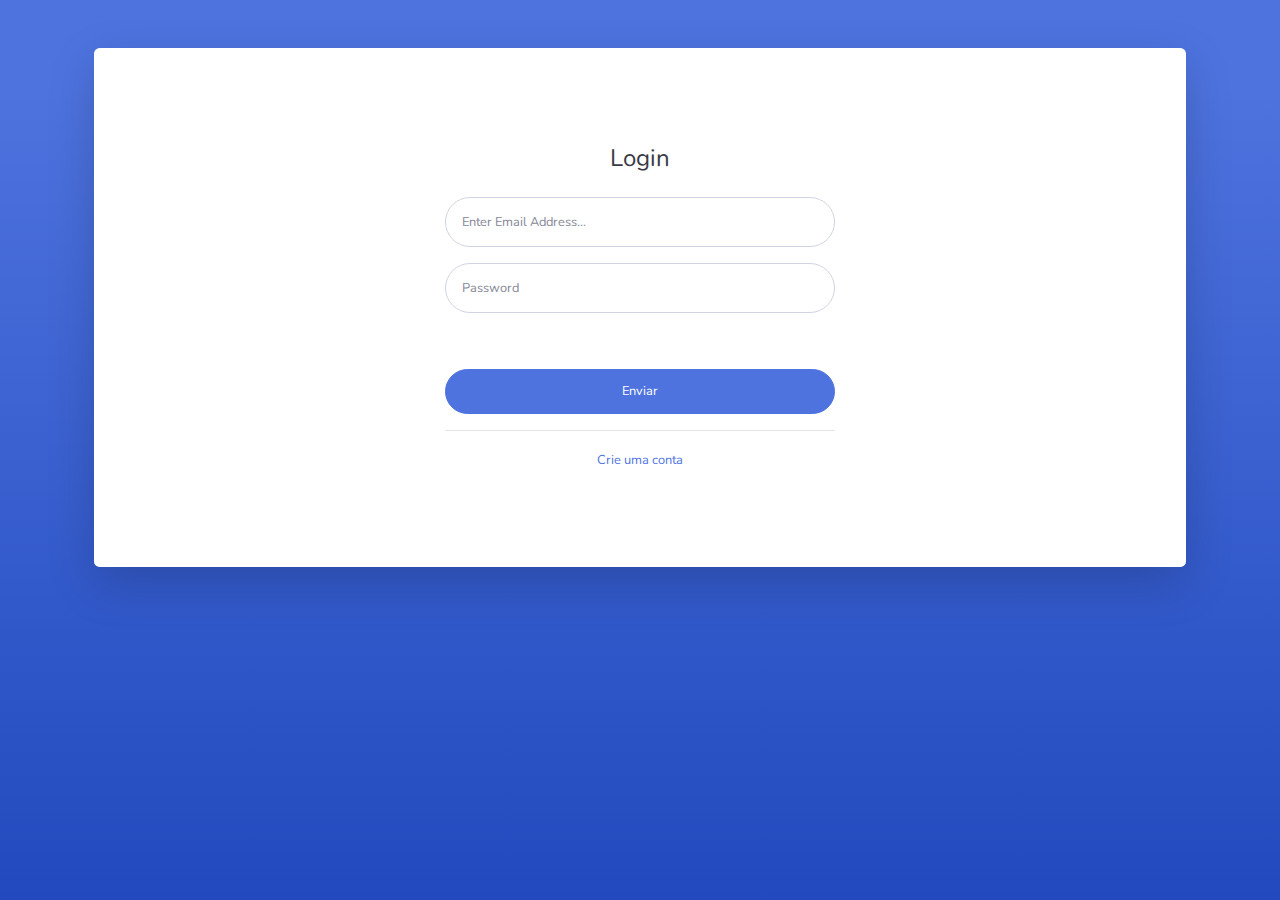
<file: index.html>
<!DOCTYPE html>
<html lang="en">

<head>
    <meta charset="utf-8">
    <meta http-equiv="X-UA-Compatible" content="IE=edge">
    <meta name="viewport" content="width=device-width, initial-scale=1, shrink-to-fit=no">
    <meta name="description" content="">
    <meta name="author" content="">

    <title>SB Admin 2 - Dashboard</title>

    <!-- Custom fonts for this template-->
    <link href="vendor/fontawesome-free/css/all.min.css" rel="stylesheet" type="text/css">
    <link
        href="https://fonts.googleapis.com/css?family=Nunito:200,200i,300,300i,400,400i,600,600i,700,700i,800,800i,900,900i"
        rel="stylesheet">

    <!-- Custom styles for this template-->
    <link href="css/sb-admin-2.css" rel="stylesheet">

</head>

<body id="page-top">

    <!-- Page Wrapper -->
    <div id="wrapper">

        <!-- Sidebar -->
        <ul class="navbar-nav bg-gradient-primary sidebar sidebar-dark accordion" id="accordionSidebar">

            <!-- Sidebar - Brand -->
            <a class="sidebar-brand d-flex align-items-center justify-content-center" href="index.html">
                <div class="sidebar-brand-text mx-3">JDREL</div>
            </a>

            <!-- Divider -->
            <hr class="sidebar-divider my-0">

            <!-- Nav Item - Dashboard -->
            <li class="nav-item active">
                <a class="nav-link" href="index.html">
                    <i class="fas fa-fw fa-tachometer-alt"></i>
                    <span>Dashboard</span></a>
            </li>

            <li class="nav-item ">
                <a class="nav-link" href="cep.html">
                    <i class="fas fa-fw fa-tachometer-alt"></i>
                    <span>CEP's</span></a>
            </li>

            <li class="nav-item ">
                <a class="nav-link" href="user.html">
                    <i class="fas fa-fw fa-tachometer-alt"></i>
                    <span>Usuários</span></a>
            </li>

            <!-- Divider -->
            <hr class="sidebar-divider d-none d-md-block">

            <!-- Sidebar Toggler (Sidebar) -->
            <div class="text-center d-none d-md-inline">
                <button class="rounded-circle border-0" id="sidebarToggle"></button>
            </div>

            <!-- Sidebar Message -->


        </ul>
        <!-- End of Sidebar -->

        <!-- Content Wrapper -->
        <div id="content-wrapper" class="d-flex flex-column">

            <!-- Main Content -->
            <div id="content">

                <!-- Topbar -->
                <nav class="navbar navbar-expand navbar-light bg-white topbar mb-4 static-top shadow">

                    <!-- Sidebar Toggle (Topbar) -->
                    <button id="sidebarToggleTop" class="btn btn-link d-md-none rounded-circle mr-3">
                        <i class="fa fa-bars"></i>
                    </button>

                    <!-- Topbar Navbar -->
                    <ul class="navbar-nav ml-auto">

                        <!-- Nav Item - Search Dropdown (Visible Only XS) -->
                        <li class="nav-item dropdown no-arrow d-sm-none">
                            <a class="nav-link dropdown-toggle" href="#" id="searchDropdown" role="button"
                                data-toggle="dropdown" aria-haspopup="true" aria-expanded="false">
                                <i class="fas fa-search fa-fw"></i>
                            </a>
                            <!-- Dropdown - Messages -->
                            <div class="dropdown-menu dropdown-menu-right p-3 shadow animated--grow-in"
                                aria-labelledby="searchDropdown">
                                <form class="form-inline mr-auto w-100 navbar-search">
                                    <div class="input-group">
                                        <input type="text" class="form-control bg-light border-0 small"
                                            placeholder="Search for..." aria-label="Search"
                                            aria-describedby="basic-addon2">
                                        <div class="input-group-append">
                                            <button class="btn btn-primary" type="button">
                                                <i class="fas fa-search fa-sm"></i>
                                            </button>
                                        </div>
                                    </div>
                                </form>
                            </div>
                        </li>

                        <div class="topbar-divider d-none d-sm-block"></div>

                        <!-- Nav Item - User Information -->
                        <li class="nav-item dropdown no-arrow">
                            <a class="nav-link dropdown-toggle" href="#" id="userDropdown" role="button"
                                data-toggle="dropdown" aria-haspopup="true" aria-expanded="false">
                                <span id="userName" class="mr-2 d-none d-lg-inline text-gray-600 small">Douglas
                                    McGee</span>
                                <img class="img-profile rounded-circle" src="img/undraw_profile.svg">
                            </a>
                            <!-- Dropdown - User Information -->
                            <div class="dropdown-menu dropdown-menu-right shadow animated--grow-in"
                                aria-labelledby="userDropdown">
                                <a class="dropdown-item" href="#" data-toggle="modal" data-target="#logoutModal">
                                    <i class="fas fa-sign-out-alt fa-sm fa-fw mr-2 text-gray-400"></i>
                                    Logout
                                </a>
                            </div>
                        </li>
                    </ul>

                </nav>
                <!-- End of Topbar -->

                <!-- Begin Page Content -->
                <div class="container-fluid">
                    <!-- Content Row -->
                    <div class="row justify-content-center">
                        <!-- Earnings (Monthly) Card Example -->
                        <div class="col-xl-3 col-md-6 mb-4">
                            <div class="card border-left-primary shadow h-100 py-2">
                                <div class="card-body">
                                    <div class="row no-gutters align-items-center">
                                        <div class="col mr-2">
                                            <div class="text-xs font-weight-bold text-primary text-uppercase mb-1">
                                                CEPs na base</div>
                                            <div id="cepTotalBase" class="h5 mb-0 font-weight-bold text-gray-800">--
                                            </div>
                                        </div>
                                        <div class="col-auto">
                                            <i class="fas fa-angle-up fa-2x text-gray-300"></i>
                                        </div>
                                    </div>
                                </div>
                            </div>
                        </div>
                        <div class="col-xl-3 col-md-6 mb-4">
                            <div class="card border-left-primary shadow h-100 py-2">
                                <div class="card-body">
                                    <div class="row no-gutters align-items-center">
                                        <div class="col mr-2">
                                            <div class="text-xs font-weight-bold text-primary text-uppercase mb-1">
                                                Usuários na base</div>
                                            <div id="userTotalBase" class="h5 mb-0 font-weight-bold text-gray-800">--
                                            </div>
                                        </div>
                                        <div class="col-auto">
                                            <i class="fas fa-angle-up fa-2x text-gray-300"></i>
                                        </div>
                                    </div>
                                </div>
                            </div>
                        </div>
                    </div>

                    <div class="row justify-content-center">
                        <div class="col-xl-6">
                            <div class="card shadow p-3">
                                <div class="row justify-content-center">
                                    <div class="col-8 mb-4">
                                        <div class=" font-weight-bold text-primary text-uppercase mb-2">
                                            Buscar CEP</div>
                                        <form class="form-inline mr-auto w-100 navbar-search">
                                            <div class="input-group" style="width: 100%;">
                                                <input id="searchCepInput" type="number" max="8" min="8" class="form-control bg-light border-0 "
                                                    placeholder="00000000" aria-label=""
                                                    aria-describedby="basic-addon2">
                                                <div class="input-group-append">
                                                    <button id="searchCepBtn" class="btn btn-primary" type="button"> <i
                                                            class="fas fa-search fa-sm"></i></button>
                                                </div>
                                            </div>
                                        </form>
                                    </div>
                                    <div class="col-8" id="cepResult">
                                        <ul class="card-list">
                                            <li id="cepList"><span>CEP:</span> </li>
                                            <li id="logradouroList"><span>Logradouro:</span> </li>
                                            <li id="complementoList"><span>Complemento:</span> </li>
                                            <li id="bairroList"><span>Bairro:</span> </li>
                                            <li id="localidadeList"><span>Localidade:</span> </li>
                                            <li id="ufList"><span>UF:</span> </li>
                                            <li id="ibgeList"><span>IBGE:</span> </li>
                                            <li id="giaList"><span>GIA:</span> </li>
                                            <li id="dddList"><span>DDD:</span> </li>
                                            <li id="siafiList"><span>SIAFI:</span> </li>
                                        </ul>
                                    </div>
                                </div>

                            </div>
                        </div>
                    </div>

                </div>
                <!-- /.container-fluid -->

            </div>
            <!-- End of Main Content -->

        </div>
        <!-- End of Content Wrapper -->

    </div>
    <!-- End of Page Wrapper -->

    <!-- Scroll to Top Button-->
    <a class="scroll-to-top rounded" href="#page-top">
        <i class="fas fa-angle-up"></i>
    </a>

    <!-- Logout Modal-->
    <div class="modal fade" id="logoutModal" tabindex="-1" role="dialog" aria-labelledby="exampleModalLabel"
        aria-hidden="true">
        <div class="modal-dialog" role="document">
            <div class="modal-content">
                <div class="modal-header">
                    <h5 class="modal-title" id="exampleModalLabel">Ready to Leave?</h5>
                    <button class="close" type="button" data-dismiss="modal" aria-label="Close">
                        <span aria-hidden="true">×</span>
                    </button>
                </div>
                <div class="modal-body">Select "Logout" below if you are ready to end your current session.</div>
                <div class="modal-footer">
                    <button class="btn btn-secondary" type="button" data-dismiss="modal">Cancel</button>
                    <a id="logout" class="btn btn-primary">Logout</a>
                </div>
            </div>
        </div>
    </div>

    <!-- Bootstrap core JavaScript-->
    <script src="vendor/jquery/jquery.min.js"></script>
    <script src="vendor/bootstrap/js/bootstrap.bundle.min.js"></script>

    <script src="vendor/jquery/jquery.cookie.js"></script>

    <!-- Core plugin JavaScript-->
    <script src="vendor/jquery-easing/jquery.easing.min.js"></script>

    <!-- Custom scripts for all pages-->
    <script src="js/sb-admin-2.min.js"></script>

    <!-- Page level plugins -->
    <script src="vendor/chart.js/Chart.min.js"></script>

    <script src="js/auth.js"></script>
    <script src="js/index.js"></script>
    <script src="js/main.js"></script>

</body>

</html>
</file>
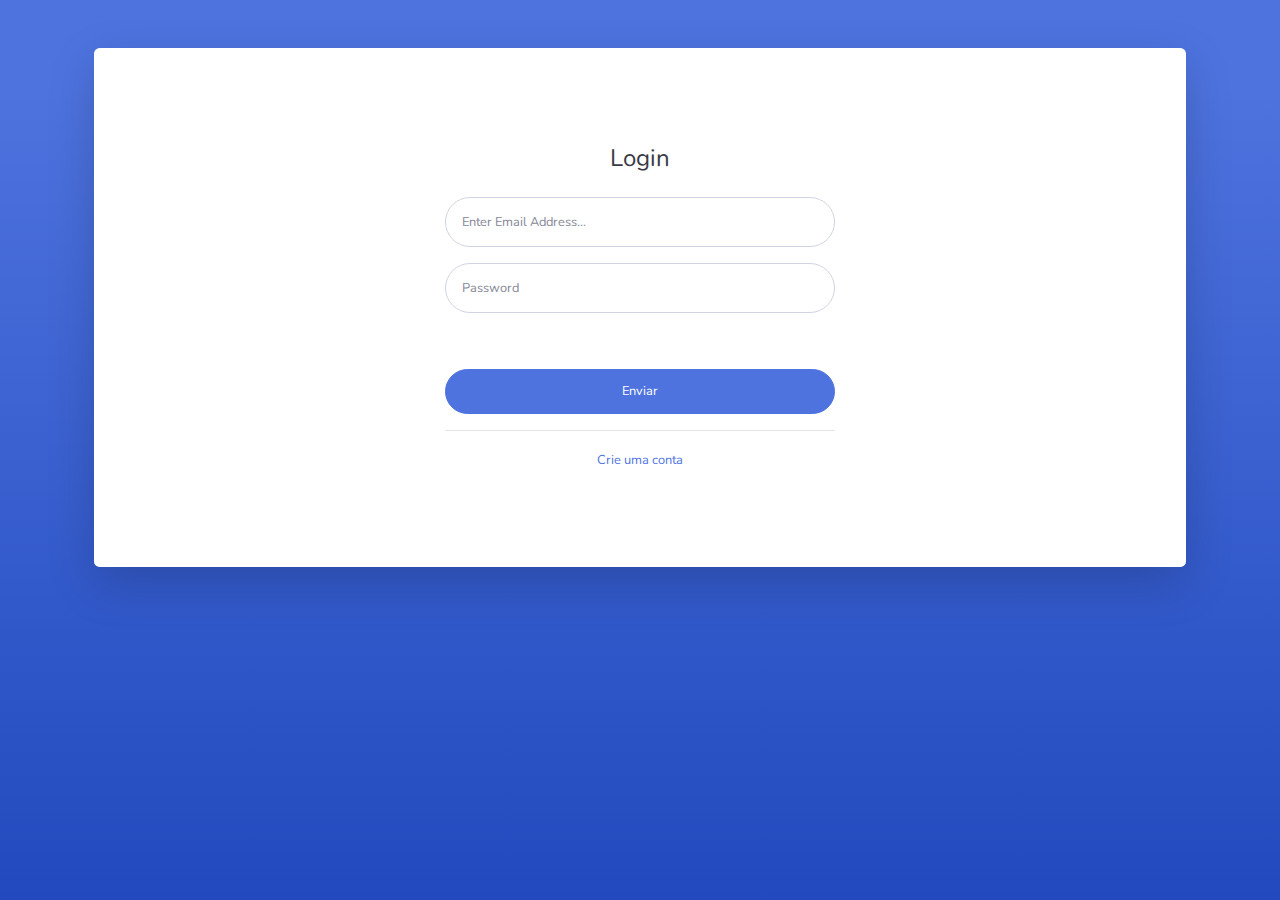
<file: cep.html>
<!DOCTYPE html>
<html lang="en">

<head>
    <meta charset="utf-8">
    <meta http-equiv="X-UA-Compatible" content="IE=edge">
    <meta name="viewport" content="width=device-width, initial-scale=1, shrink-to-fit=no">
    <meta name="description" content="">
    <meta name="author" content="">

    <title>SB Admin 2 - Dashboard</title>

    <!-- Custom fonts for this template-->
    <link href="vendor/fontawesome-free/css/all.min.css" rel="stylesheet" type="text/css">
    <link
        href="https://fonts.googleapis.com/css?family=Nunito:200,200i,300,300i,400,400i,600,600i,700,700i,800,800i,900,900i"
        rel="stylesheet">

    <!-- Custom styles for this template-->
    <link href="css/sb-admin-2.css" rel="stylesheet">
    <link href="vendor/datatables/dataTables.bootstrap4.min.css" rel="stylesheet">

</head>

<body id="page-top">

    <!-- Page Wrapper -->
    <div id="wrapper">

        <!-- Sidebar -->
        <ul class="navbar-nav bg-gradient-primary sidebar sidebar-dark accordion" id="accordionSidebar">

            <!-- Sidebar - Brand -->
            <a class="sidebar-brand d-flex align-items-center justify-content-center" href="index.html">
                <div class="sidebar-brand-text mx-3">JDREL</div>
            </a>

            <!-- Divider -->
            <hr class="sidebar-divider my-0">

            <!-- Nav Item - Dashboard -->
            <li class="nav-item">
                <a class="nav-link" href="index.html">
                    <i class="fas fa-fw fa-tachometer-alt"></i>
                    <span>Dashboard</span></a>
            </li>

            <li class="nav-item active">
                <a class="nav-link" href="cep.html">
                    <i class="fas fa-fw fa-tachometer-alt"></i>
                    <span>CEP's</span></a>
            </li>

            <li class="nav-item">
                <a class="nav-link" href="user.html">
                    <i class="fas fa-fw fa-tachometer-alt"></i>
                    <span>Usuários</span></a>
            </li>

            <!-- Divider -->
            <hr class="sidebar-divider d-none d-md-block">

            <!-- Sidebar Toggler (Sidebar) -->
            <div class="text-center d-none d-md-inline">
                <button class="rounded-circle border-0" id="sidebarToggle"></button>
            </div>

            <!-- Sidebar Message -->


        </ul>
        <!-- End of Sidebar -->

        <!-- Content Wrapper -->
        <div id="content-wrapper" class="d-flex flex-column">

            <!-- Main Content -->
            <div id="content">

                <!-- Topbar -->
                <nav class="navbar navbar-expand navbar-light bg-white topbar mb-4 static-top shadow">

                    <!-- Sidebar Toggle (Topbar) -->
                    <button id="sidebarToggleTop" class="btn btn-link d-md-none rounded-circle mr-3">
                        <i class="fa fa-bars"></i>
                    </button>

                    <!-- Topbar Navbar -->
                    <ul class="navbar-nav ml-auto">

                        <!-- Nav Item - Search Dropdown (Visible Only XS) -->
                        <li class="nav-item dropdown no-arrow d-sm-none">
                            <a class="nav-link dropdown-toggle" href="#" id="searchDropdown" role="button"
                                data-toggle="dropdown" aria-haspopup="true" aria-expanded="false">
                                <i class="fas fa-search fa-fw"></i>
                            </a>
                            <!-- Dropdown - Messages -->
                            <div class="dropdown-menu dropdown-menu-right p-3 shadow animated--grow-in"
                                aria-labelledby="searchDropdown">
                                <form class="form-inline mr-auto w-100 navbar-search">
                                    <div class="input-group">
                                        <input type="text" class="form-control bg-light border-0 small"
                                            placeholder="Search for..." aria-label="Search"
                                            aria-describedby="basic-addon2">
                                        <div class="input-group-append">
                                            <button class="btn btn-primary" type="button">
                                                <i class="fas fa-search fa-sm"></i>
                                            </button>
                                        </div>
                                    </div>
                                </form>
                            </div>
                        </li>

                        <div class="topbar-divider d-none d-sm-block"></div>

                        <!-- Nav Item - User Information -->
                        <li class="nav-item dropdown no-arrow">
                            <a class="nav-link dropdown-toggle" href="#" id="userDropdown" role="button"
                                data-toggle="dropdown" aria-haspopup="true" aria-expanded="false">
                                <span id="userName" class="mr-2 d-none d-lg-inline text-gray-600 small">Douglas
                                    McGee</span>
                                <img class="img-profile rounded-circle" src="img/undraw_profile.svg">
                            </a>
                            <!-- Dropdown - User Information -->
                            <div class="dropdown-menu dropdown-menu-right shadow animated--grow-in"
                                aria-labelledby="userDropdown">
                                <a class="dropdown-item" href="#" data-toggle="modal" data-target="#logoutModal">
                                    <i class="fas fa-sign-out-alt fa-sm fa-fw mr-2 text-gray-400"></i>
                                    Logout
                                </a>
                            </div>
                        </li>
                    </ul>

                </nav>
                <!-- End of Topbar -->

                <div class="container-fluid">

                    <!-- DataTales Example -->
                    <div class="card shadow mb-4">
                        <div class="card-header py-3">
                            <h6 class="m-0 font-weight-bold text-primary">CEP</h6>
                        </div>
                        <div class="card-body">
                            <div class="table-responsive">
                                <table class="table table-bordered" id="dataTable" width="100%" cellspacing="0">
                                    <thead>
                                        <tr>
                                            <th>cep</th>
                                            <th>Logradouro</th>
                                            <th>Complemento</th>
                                            <th>Bairro</th>
                                            <th>Localidade</th>
                                            <th>UF</th>
                                            <th>IBGE</th>
                                            <th>DDD</th>
                                            <th>GIA</th>
                                            <th>SIAFI</th>
                                        </tr>
                                    </thead>
                                    <tfoot>
                                        <tr>
                                            <th>cep</th>
                                            <th>Logradouro</th>
                                            <th>Complemento</th>
                                            <th>Bairro</th>
                                            <th>Localidade</th>
                                            <th>UF</th>
                                            <th>IBGE</th>
                                            <th>DDD</th>
                                            <th>GIA</th>
                                            <th>SIAFI</th>
                                        </tr>
                                    </tfoot>
                                    <tbody>
                                    </tbody>
                                </table>
                            </div>
                        </div>
                    </div>

                </div>
                <!-- /.container-fluid -->

            </div>
            <!-- End of Main Content -->

        </div>
        <!-- End of Content Wrapper -->

    </div>
    <!-- End of Page Wrapper -->

    <!-- Scroll to Top Button-->
    <a class="scroll-to-top rounded" href="#page-top">
        <i class="fas fa-angle-up"></i>
    </a>

    <!-- Logout Modal-->
    <div class="modal fade" id="logoutModal" tabindex="-1" role="dialog" aria-labelledby="exampleModalLabel"
        aria-hidden="true">
        <div class="modal-dialog" role="document">
            <div class="modal-content">
                <div class="modal-header">
                    <h5 class="modal-title" id="exampleModalLabel">Ready to Leave?</h5>
                    <button class="close" type="button" data-dismiss="modal" aria-label="Close">
                        <span aria-hidden="true">×</span>
                    </button>
                </div>
                <div class="modal-body">Select "Logout" below if you are ready to end your current session.</div>
                <div class="modal-footer">
                    <button class="btn btn-secondary" type="button" data-dismiss="modal">Cancel</button>
                    <a id="logout" class="btn btn-primary">Logout</a>
                </div>
            </div>
        </div>
    </div>

    <!-- Bootstrap core JavaScript-->
    <script src="vendor/jquery/jquery.min.js"></script>
    <script src="vendor/bootstrap/js/bootstrap.bundle.min.js"></script>
    <script src="vendor/jquery/jquery.cookie.js"></script>

    <!-- Core plugin JavaScript-->
    <script src="vendor/jquery-easing/jquery.easing.min.js"></script>

    <!-- Custom scripts for all pages-->
    <script src="js/sb-admin-2.min.js"></script>

    <script src="vendor/datatables/jquery.dataTables.min.js"></script>
    <script src="vendor/datatables/dataTables.bootstrap4.min.js"></script>
    <script src="js/cep.js"></script>
    <script src="js/auth.js"></script>
    <script src="js/main.js"></script>

</body>

</html>
</file>
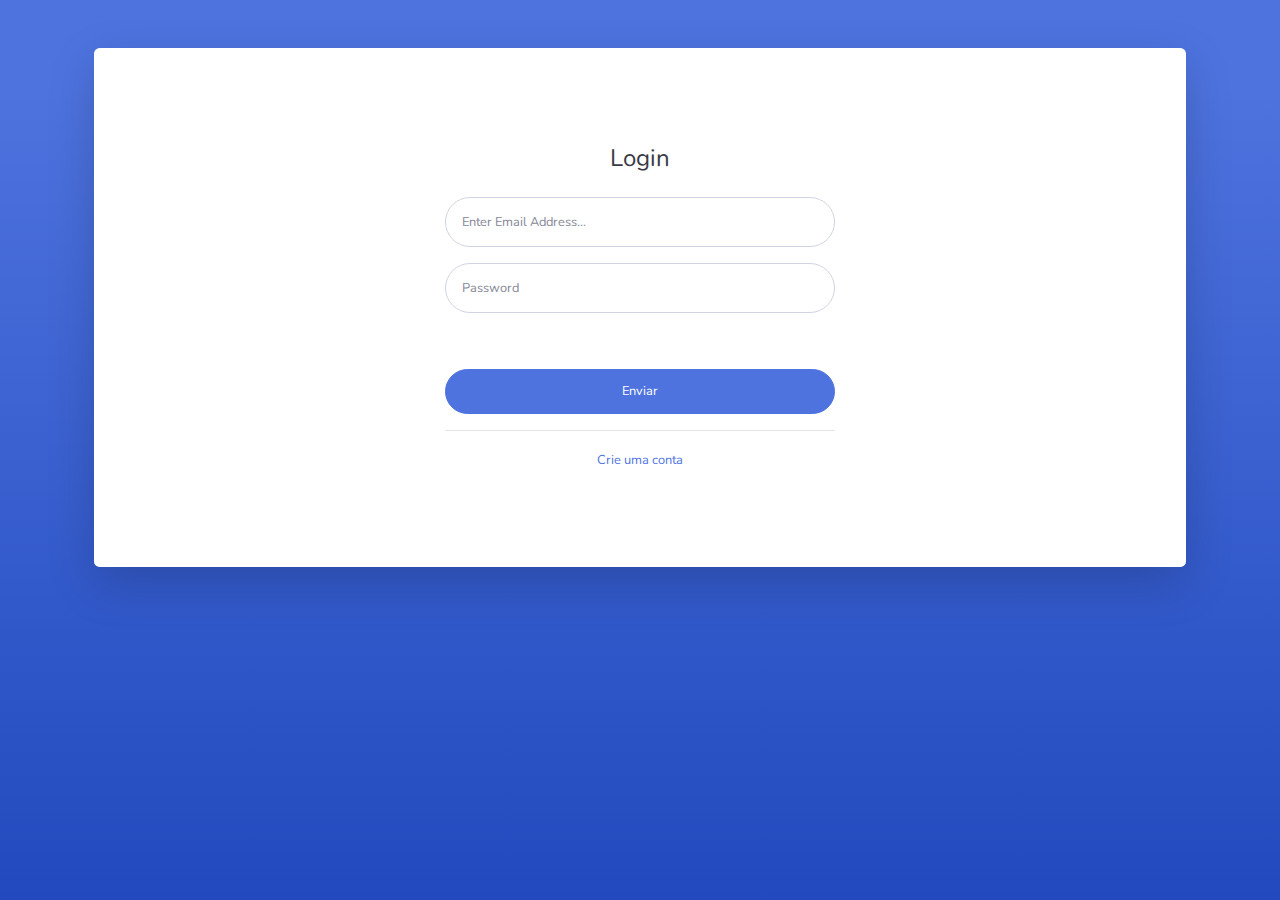
<file: login.html>
<!DOCTYPE html>
<html lang="en">

<head>

    <meta charset="utf-8">
    <meta http-equiv="X-UA-Compatible" content="IE=edge">
    <meta name="viewport" content="width=device-width, initial-scale=1, shrink-to-fit=no">
    <meta name="description" content="">
    <meta name="author" content="">

    <title>SB Admin 2 - Login</title>

    <!-- Custom fonts for this template-->
    <link href="vendor/fontawesome-free/css/all.min.css" rel="stylesheet" type="text/css">
    <link
        href="https://fonts.googleapis.com/css?family=Nunito:200,200i,300,300i,400,400i,600,600i,700,700i,800,800i,900,900i"
        rel="stylesheet">

    <!-- Custom styles for this template-->
    <link href="css/sb-admin-2.min.css" rel="stylesheet">

</head>

<body class="bg-gradient-primary">

    <div class="container">

        <!-- Outer Row -->
        <div class="row justify-content-center">

            <div class="col-xl-12 col-lg-12 col-md-9 justi">

                <div class="card o-hidden border-0 shadow-lg my-5">
                    <div class="card-body p-5">
                        <!-- Nested Row within Card Body -->
                        <div class="row justify-content-center">
                            <div class="col-lg-6">
                                <div class="p-5">
                                    <div class="text-center">
                                        <h1 class="h4 text-gray-900 mb-4">Login</h1>
                                    </div>
                                    <form class="user">
                                        <div class="form-group">
                                            <input id="email" type="email" class="form-control form-control-user"
                                                id="exampleInputEmail" aria-describedby="emailHelp"
                                                placeholder="Enter Email Address...">
                                        </div>
                                        <div class="form-group">
                                            <input id="password" type="password" class="form-control form-control-user"
                                                id="exampleInputPassword" placeholder="Password">
                                        </div>
                                        <div class="form-group">
                                            <div class="custom-control custom-checkbox small">
                                                <input type="checkbox" class="custom-control-input" id="customCheck">
                                            </div>
                                        </div>

                                        <div id="error" class="alert alert-danger">
                                            
                                          </div>

                                        <!-- <input id="enviar" type="submit" class="btn btn-primary btn-user btn-block" value="Env"> -->
                                        <button id="enviar" type="button" class="btn btn-primary btn-user btn-block">Enviar</button>
                                    </form>
                                    <hr>
                                    <div class="text-center">
                                        <a class="small" href="register.html">Crie uma conta</a>
                                    </div>
                                </div>
                            </div>
                        </div>
                    </div>
                </div>

            </div>

        </div>

    </div>

    <!-- Bootstrap core JavaScript-->
    <script src="vendor/jquery/jquery.min.js"></script>
    <script src="vendor/jquery/jquery.cookie.js"></script>
    <script src="vendor/bootstrap/js/bootstrap.bundle.min.js"></script>

    <!-- Core plugin JavaScript-->
    <script src="vendor/jquery-easing/jquery.easing.min.js"></script>

    <!-- Custom scripts for all pages-->
    <script src="js/sb-admin-2.min.js"></script>
    <script src="js/login.js"></script>


</body>

</html>
</file>
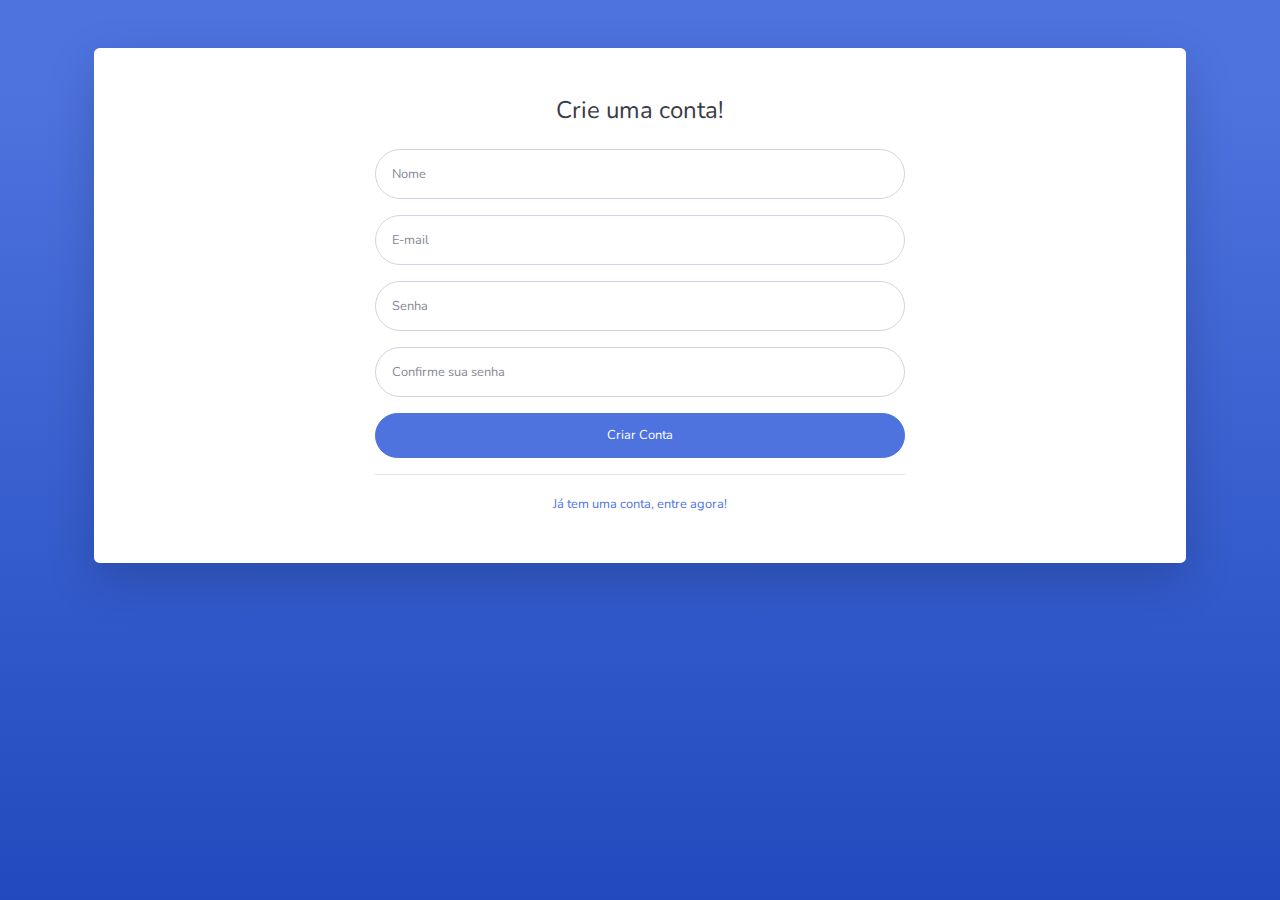
<file: register.html>
<!DOCTYPE html>
<html lang="en">

<head>

    <meta charset="utf-8">
    <meta http-equiv="X-UA-Compatible" content="IE=edge">
    <meta name="viewport" content="width=device-width, initial-scale=1, shrink-to-fit=no">
    <meta name="description" content="">
    <meta name="author" content="">

    <title>SB Admin 2 - Register</title>

    <!-- Custom fonts for this template-->
    <link href="vendor/fontawesome-free/css/all.min.css" rel="stylesheet" type="text/css">
    <link
        href="https://fonts.googleapis.com/css?family=Nunito:200,200i,300,300i,400,400i,600,600i,700,700i,800,800i,900,900i"
        rel="stylesheet">

    <!-- Custom styles for this template-->
    <link href="css/sb-admin-2.min.css" rel="stylesheet">

</head>

<body class="bg-gradient-primary">

    <div class="container">

        <div class="card o-hidden border-0 shadow-lg my-5">
            <div class="card-body p-0">
                <!-- Nested Row within Card Body -->
                <div class="row justify-content-center">
                    <div class="col-lg-7">
                        <div class="p-5">
                            <div class="text-center">
                                <h1 class="h4 text-gray-900 mb-4">Crie uma conta!</h1>
                            </div>
                            <form class="user">
                                <div class="form-group row">
                                    <div class="col-sm-12 mb-3 mb-sm-0">
                                        <input type="text" class="form-control form-control-user" id="exampleFirstName"
                                            placeholder="Nome">
                                    </div>
                                </div>
                                <div class="form-group">
                                    <input type="email" class="form-control form-control-user" id="exampleInputEmail"
                                        placeholder="E-mail">
                                </div>
                                <div class="form-group row">
                                    <div class="col-sm-12 mb-3">
                                        <input type="password" class="form-control form-control-user"
                                            id="exampleInputPassword" placeholder="Senha">
                                    </div>
                                    <div class="col-sm-12">
                                        <input type="password" class="form-control form-control-user"
                                            id="exampleRepeatPassword" placeholder="Confirme sua senha">
                                    </div>
                                </div>

                                <div id="error" class="alert alert-danger">
                                            
                                </div>

                                <a id="enviar" href="login.html" class="btn btn-primary btn-user btn-block">
                                    Criar Conta
                                </a>

                            </form>
                            <hr>
                            <div class="text-center">
                                <a class="small" href="login.html">Já tem uma conta, entre agora!</a>
                            </div>
                        </div>
                    </div>
                </div>
            </div>
        </div>

    </div>

    <!-- Bootstrap core JavaScript-->
    <script src="vendor/jquery/jquery.min.js"></script>
    <script src="vendor/bootstrap/js/bootstrap.bundle.min.js"></script>

    <!-- Core plugin JavaScript-->
    <script src="vendor/jquery-easing/jquery.easing.min.js"></script>

    <!-- Custom scripts for all pages-->
    <script src="js/sb-admin-2.min.js"></script>
    <script src="js/register.js"></script>

</body>

</html>
</file>
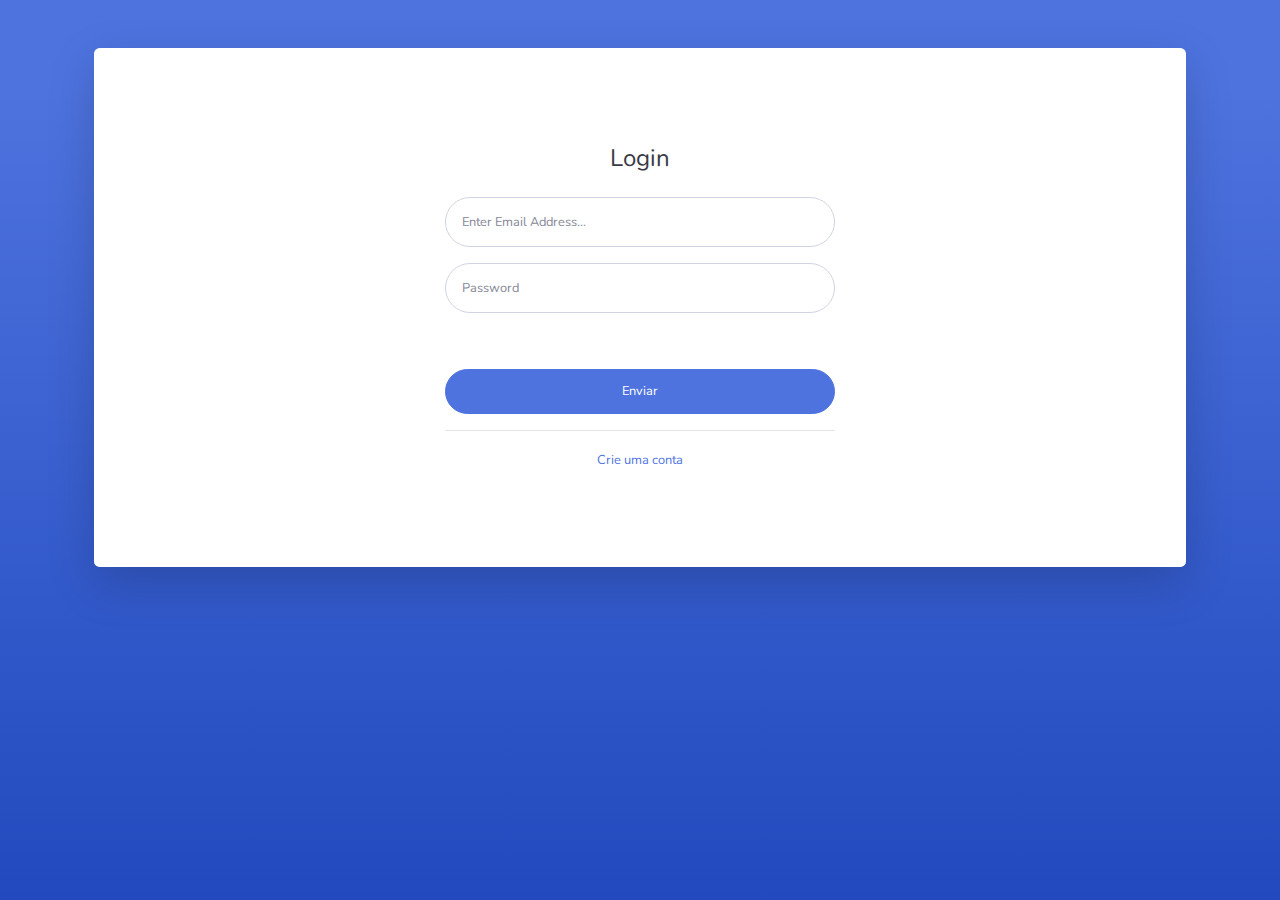
<file: user.html>
<!DOCTYPE html>
<html lang="en">

<head>
    <meta charset="utf-8">
    <meta http-equiv="X-UA-Compatible" content="IE=edge">
    <meta name="viewport" content="width=device-width, initial-scale=1, shrink-to-fit=no">
    <meta name="description" content="">
    <meta name="author" content="">

    <title>SB Admin 2 - Dashboard</title>

    <!-- Custom fonts for this template-->
    <link href="vendor/fontawesome-free/css/all.min.css" rel="stylesheet" type="text/css">
    <link
        href="https://fonts.googleapis.com/css?family=Nunito:200,200i,300,300i,400,400i,600,600i,700,700i,800,800i,900,900i"
        rel="stylesheet">

    <!-- Custom styles for this template-->
    <link href="css/sb-admin-2.css" rel="stylesheet">
    <link href="vendor/datatables/dataTables.bootstrap4.min.css" rel="stylesheet">

</head>

<body id="page-top">

    <!-- Page Wrapper -->
    <div id="wrapper">

        <!-- Sidebar -->
        <ul class="navbar-nav bg-gradient-primary sidebar sidebar-dark accordion" id="accordionSidebar">

            <!-- Sidebar - Brand -->
            <a class="sidebar-brand d-flex align-items-center justify-content-center" href="index.html">
                <div class="sidebar-brand-text mx-3">JDREL</div>
            </a>

            <!-- Divider -->
            <hr class="sidebar-divider my-0">

            <!-- Nav Item - Dashboard -->
            <li class="nav-item">
                <a class="nav-link" href="index.html">
                    <i class="fas fa-fw fa-tachometer-alt"></i>
                    <span>Dashboard</span></a>
            </li>

            <li class="nav-item ">
                <a class="nav-link" href="cep.html">
                    <i class="fas fa-fw fa-tachometer-alt"></i>
                    <span>CEP's</span></a>
            </li>

            <li class="nav-item active">
                <a class="nav-link" href="user.html">
                    <i class="fas fa-fw fa-tachometer-alt"></i>
                    <span>Usuários</span></a>
            </li>


            <!-- Divider -->
            <hr class="sidebar-divider d-none d-md-block">

            <!-- Sidebar Toggler (Sidebar) -->
            <div class="text-center d-none d-md-inline">
                <button class="rounded-circle border-0" id="sidebarToggle"></button>
            </div>

            <!-- Sidebar Message -->


        </ul>
        <!-- End of Sidebar -->

        <!-- Content Wrapper -->
        <div id="content-wrapper" class="d-flex flex-column">

            <!-- Main Content -->
            <div id="content">

                <!-- Topbar -->
                <nav class="navbar navbar-expand navbar-light bg-white topbar mb-4 static-top shadow">

                    <!-- Sidebar Toggle (Topbar) -->
                    <button id="sidebarToggleTop" class="btn btn-link d-md-none rounded-circle mr-3">
                        <i class="fa fa-bars"></i>
                    </button>

                    <!-- Topbar Navbar -->
                    <ul class="navbar-nav ml-auto">

                        <!-- Nav Item - Search Dropdown (Visible Only XS) -->
                        <li class="nav-item dropdown no-arrow d-sm-none">
                            <a class="nav-link dropdown-toggle" href="#" id="searchDropdown" role="button"
                                data-toggle="dropdown" aria-haspopup="true" aria-expanded="false">
                                <i class="fas fa-search fa-fw"></i>
                            </a>
                            <!-- Dropdown - Messages -->
                            <div class="dropdown-menu dropdown-menu-right p-3 shadow animated--grow-in"
                                aria-labelledby="searchDropdown">
                                <form class="form-inline mr-auto w-100 navbar-search">
                                    <div class="input-group">
                                        <input type="text" class="form-control bg-light border-0 small"
                                            placeholder="Search for..." aria-label="Search"
                                            aria-describedby="basic-addon2">
                                        <div class="input-group-append">
                                            <button class="btn btn-primary" type="button">
                                                <i class="fas fa-search fa-sm"></i>
                                            </button>
                                        </div>
                                    </div>
                                </form>
                            </div>
                        </li>

                        <div class="topbar-divider d-none d-sm-block"></div>

                        <!-- Nav Item - User Information -->
                        <li class="nav-item dropdown no-arrow">
                            <a class="nav-link dropdown-toggle" href="#" id="userDropdown" role="button"
                                data-toggle="dropdown" aria-haspopup="true" aria-expanded="false">
                                <span id="userName" class="mr-2 d-none d-lg-inline text-gray-600 small">Douglas
                                    McGee</span>
                                <img class="img-profile rounded-circle" src="img/undraw_profile.svg">
                            </a>
                            <!-- Dropdown - User Information -->
                            <div class="dropdown-menu dropdown-menu-right shadow animated--grow-in"
                                aria-labelledby="userDropdown">
                                <a class="dropdown-item" href="#" data-toggle="modal" data-target="#logoutModal">
                                    <i class="fas fa-sign-out-alt fa-sm fa-fw mr-2 text-gray-400"></i>
                                    Logout
                                </a>
                            </div>
                        </li>
                    </ul>

                </nav>
                <!-- End of Topbar -->

                <div class="container-fluid">

                    <!-- DataTales Example -->
                    <div class="card shadow mb-4">
                        <div class="card-header py-3">
                            <h6 class="m-0 font-weight-bold text-primary">Usuários</h6>
                        </div>
                        <div class="card-body">
                            <div class="table-responsive">
                                <table class="table table-bordered" id="dataTable" width="100%" cellspacing="0">
                                    <thead>
                                        <tr>
                                            <th>ID</th>
                                            <th>Name</th>
                                            <th>Email</th>
                                            <th>Ações</th>
                                        </tr>
                                    </thead>
                                    <tfoot>
                                        <tr>
                                            <th>ID</th>
                                            <th>Name</th>
                                            <th>Email</th>
                                            <th>Ações</th>
                                        </tr>
                                    </tfoot>
                                    <tbody>

                                    </tbody>
                                </table>
                            </div>
                        </div>
                    </div>

                </div>
                <!-- /.container-fluid -->

            </div>
            <!-- End of Main Content -->

        </div>
        <!-- End of Content Wrapper -->

    </div>
    <!-- End of Page Wrapper -->

    <!-- Scroll to Top Button-->
    <a class="scroll-to-top rounded" href="#page-top">
        <i class="fas fa-angle-up"></i>
    </a>

    <!-- Logout Modal-->
    <div class="modal fade" id="logoutModal" tabindex="-1" role="dialog" aria-labelledby="exampleModalLabel"
        aria-hidden="true">
        <div class="modal-dialog" role="document">
            <div class="modal-content">
                <div class="modal-header">
                    <h5 class="modal-title" id="exampleModalLabel">Ready to Leave?</h5>
                    <button class="close" type="button" data-dismiss="modal" aria-label="Close">
                        <span aria-hidden="true">×</span>
                    </button>
                </div>
                <div class="modal-body">Select "Logout" below if you are ready to end your current session.</div>
                <div class="modal-footer">
                    <button class="btn btn-secondary" type="button" data-dismiss="modal">Cancel</button>
                    <a id="logout" class="btn btn-primary">Logout</a>
                </div>
            </div>
        </div>
    </div>

    <!-- Bootstrap core JavaScript-->
    <script src="vendor/jquery/jquery.min.js"></script>
    <script src="vendor/bootstrap/js/bootstrap.bundle.min.js"></script>
    <script src="vendor/jquery/jquery.cookie.js"></script>

    <!-- Core plugin JavaScript-->
    <script src="vendor/jquery-easing/jquery.easing.min.js"></script>

    <!-- Custom scripts for all pages-->
    <script src="js/sb-admin-2.min.js"></script>

    <script src="vendor/datatables/jquery.dataTables.min.js"></script>
    <script src="vendor/datatables/dataTables.bootstrap4.min.js"></script>
    <script src="js/user.js"></script>
    <script src="js/auth.js"></script>
    <script src="js/main.js"></script>

</body>

</html>
</file>
